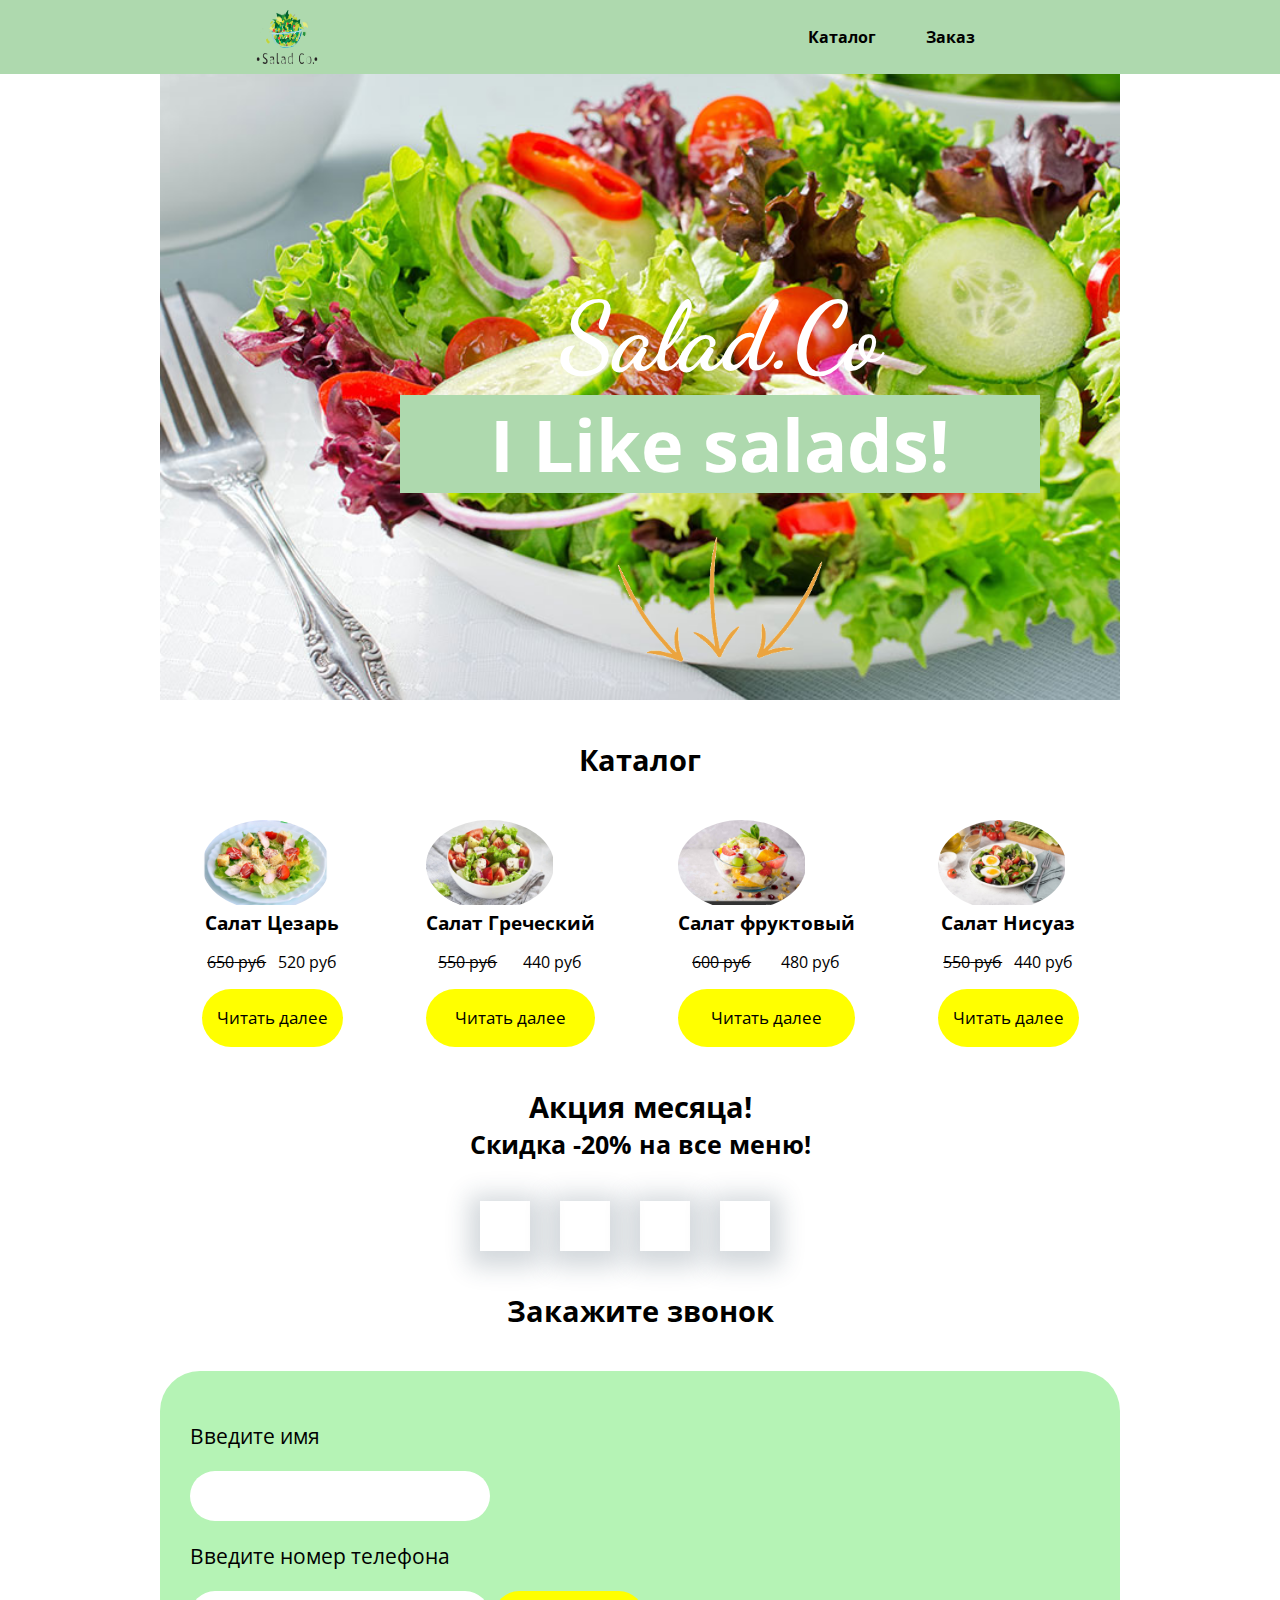
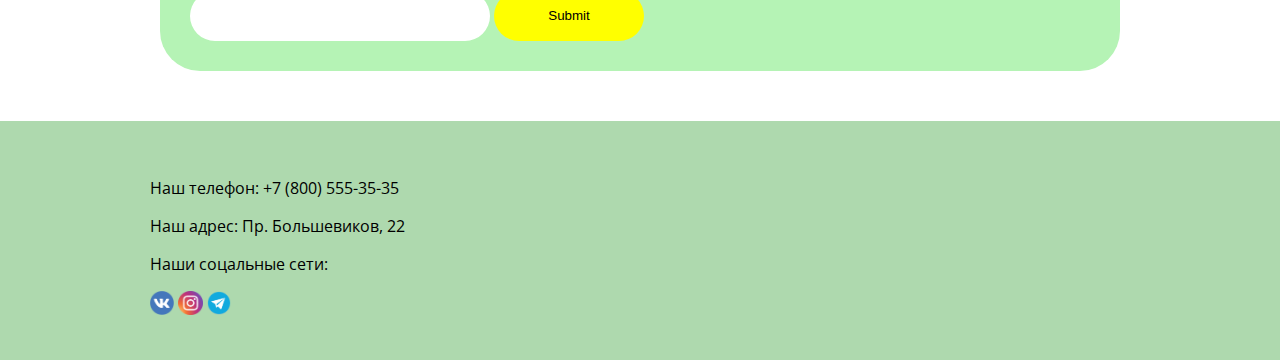
<file: index.html>
<!DOCTYPE html>
<html lang="en">
<head>
    <meta charset="UTF-8">
    <meta name="viewport" content="width=device-width, initial-scale=1.0">
    <link rel="stylesheet" href="style.css"> <!-- Подключение  стиилей-->
    <link rel="preconnect" href="https://fonts.googleapis.com">
    <link rel="preconnect" href="https://fonts.gstatic.com" crossorigin>
    <link href="https://fonts.googleapis.com/css2?family=Open+Sans:wght@400;600;700;800&display=swap" rel="stylesheet">
    <link href="https://fonts.googleapis.com/css2?family=Dancing+Script:wght@500;700&display=swap" rel="stylesheet">

    <title>foods</title>
</head>
<body>
    <!-- Верхняя часть с лого-->
    <header>
        <img src="static/img/logo.png" alt="">
        <nav>
            <p><a href="#cards">Каталог</a></p>
            <p><a href="#form">Заказ</a></p>
        </nav>
    </header>
    <!-- Главный экран с .gif -->
    <div class="container descr_container">
        <div class="main_header">
            <div class="main_header_title">
                <h1>Salad.Co</h1>
                <h2>I Like salads!</h2> 
            <img src="static/img/output-onlinegiftools.gif" alt="" class="gif">
            </div>
            
        </div>
    <!-- Блок с карточками блюд (карточки подгружаются с помощью JS)-->
    <div class="cards_block">
        <div class="block_header">
            <h3>Каталог</h3>
        </div>
        <div class="cards" id="cards"> 
        </div>
    </div>

    <!-- Блок с таймером (подгружается с помощью JS)-->
    <div class="promo_block">
        <div class="block_header">
            <h3>Акция месяца!</h3>
            <h4>Скидка -20% на все меню!</h4>
        </div>
        <div class="timer">
            <div class="days block_timer"></div>
            <div class="hours block_timer"></div>
            <div class="minutes block_timer"></div>
            <div class="seconds block_timer"></div>
        </div>
    </div>

    <!-- Форма (Появляение текста при отправке с использованием JS)-->
    <div class="input_block" id="form">
        <div class="block_header">
            <h3>Закажите звонок</h3>
        </div>
        <form action="" method="get" class="form">
        <label for=""><span><p>Введите имя</p></span><input type="text" name="name" id=""></label>
        <label for=""><span><p>Введите номер телефона</p></span><input type="text" name="phone" id=""></label>
        <input type="submit" class="input_btn">
    </form>
    </div>
</div>
<!-- Нижняя часть сайта -->
<footer>
    <p>Наш телефон: +7 (800) 555-35-35</p>
    <p>Наш адрес: Пр. Большевиков, 22</p>
    <div class="soc_icon">
        <p>Наши соцальные сети:</p>
        <a href="https://vk.com"><img src="static/img/vk.png" alt="" class="icon"></a>
        <a href="https://www.instagram.com/"><img src="static/img/inst.png" alt="" class="icon"></a>
        <a href="https://desktop.telegram.org/"><img src="static/img/tg.png" alt="" class="icon"></a>
    </div>
</footer>
<script src="script.js"></script>
</body>
</html>
</file>
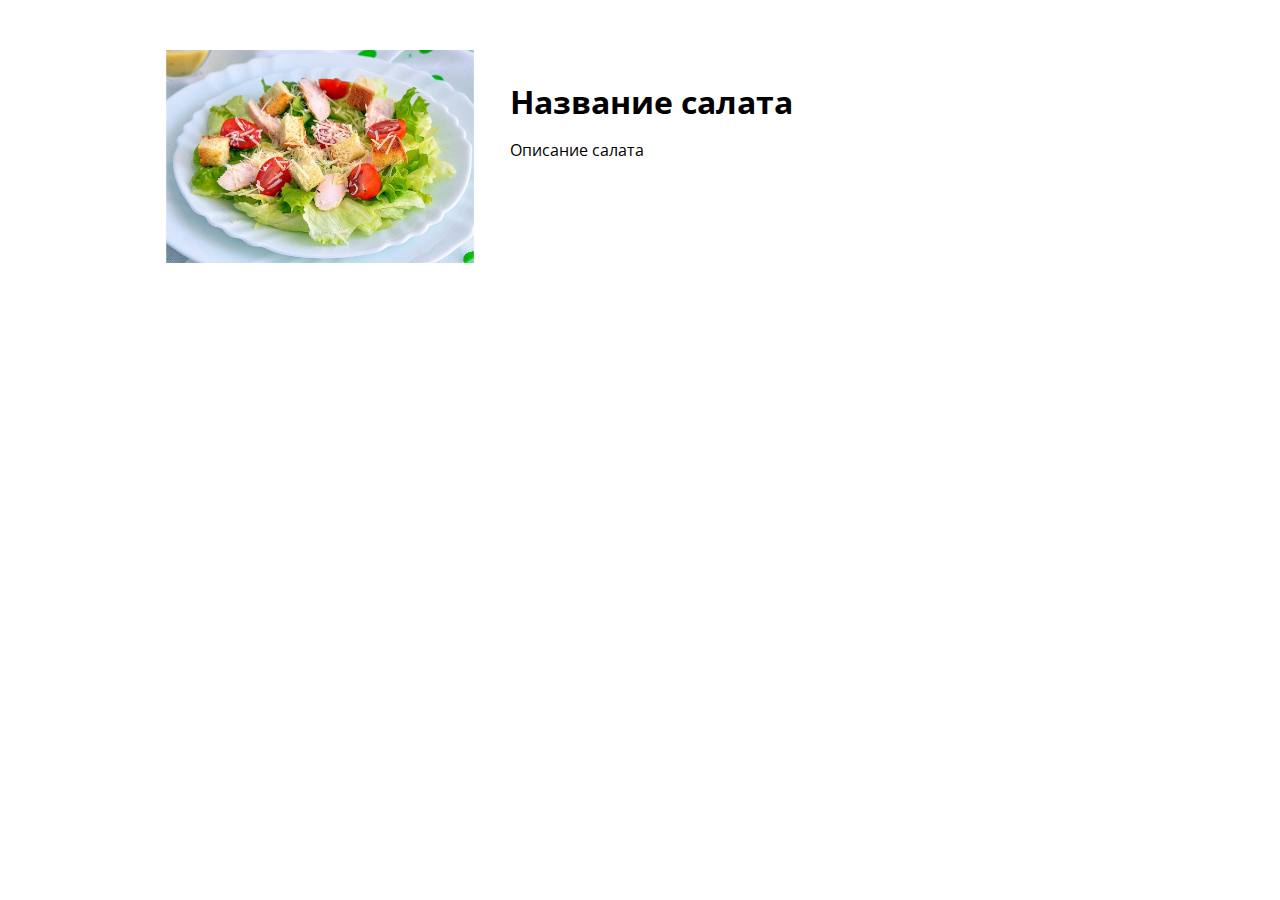
<file: descr_food.html>
<!DOCTYPE html>
<html lang="en">
<head>
    <meta charset="UTF-8">
    <meta name="viewport" content="width=device-width, initial-scale=1.0">
    <link rel="stylesheet" href="descr.css">
    <link href="https://fonts.googleapis.com/css2?family=Open+Sans:wght@400;600;700;800&display=swap" rel="stylesheet">
    <title>foods</title>
</head>
<body>
    <div class="container">
        <div class="descr">
        <img src="static/img/cezar.jpg" alt="">
        <div class="descr_text">
            <h1>Название салата</h1>
            <p>Описание салата</p>
        </div>
        </div>

    </div>
<script src="script.js"></script>
</body>
</html>
</file>
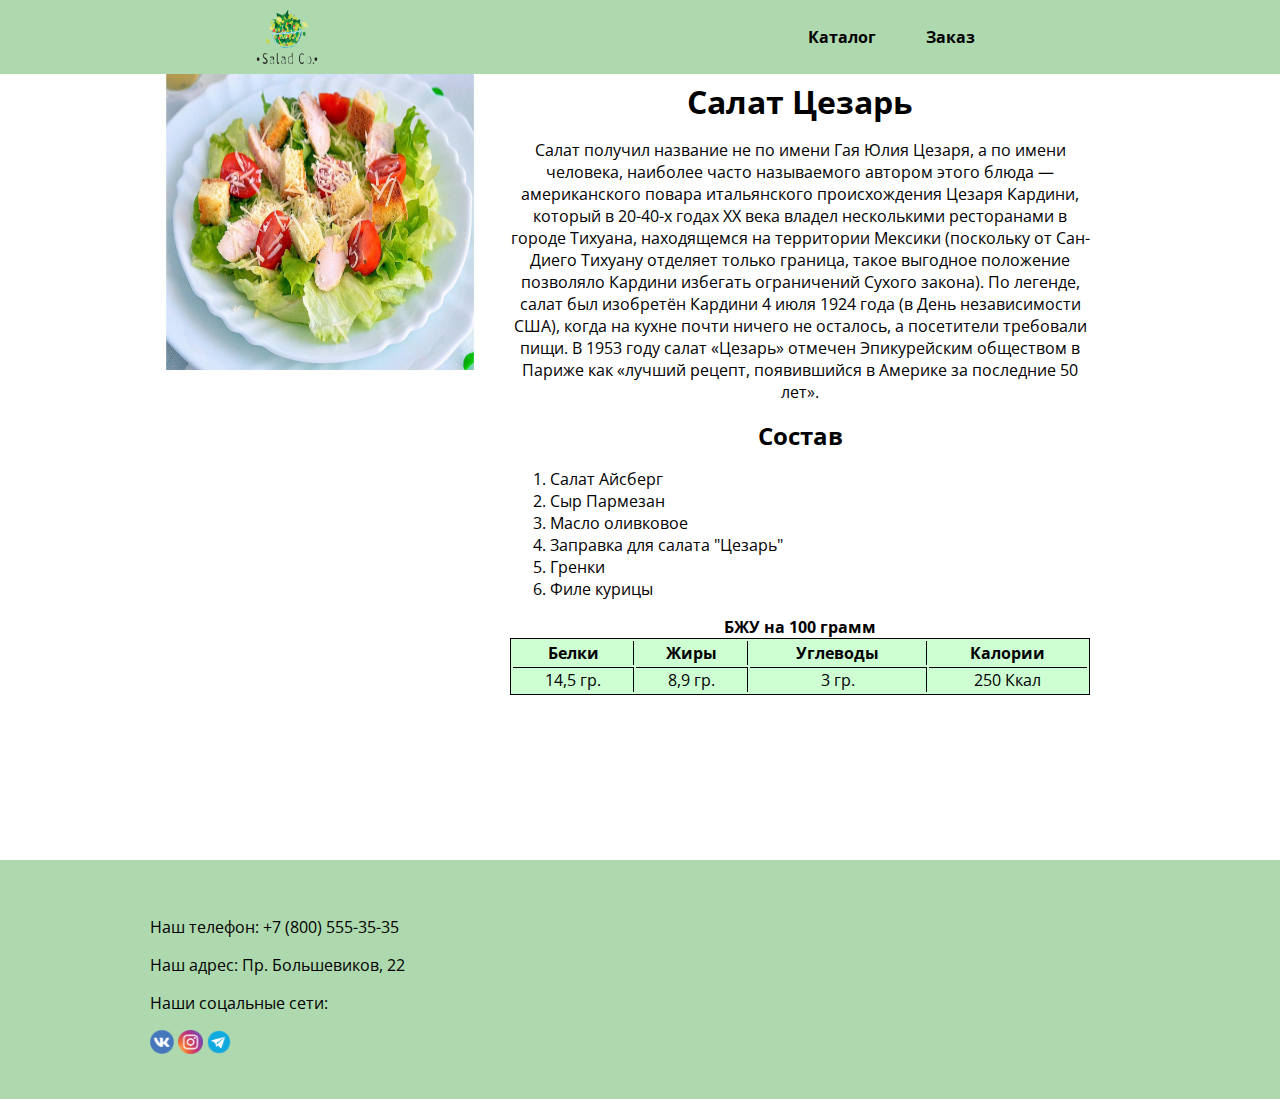
<file: descr_food_cezar.html>
<!DOCTYPE html>
<html lang="en">
<head>
    <meta charset="UTF-8">
    <meta name="viewport" content="width=device-width, initial-scale=1.0">
    <link rel="stylesheet" href="style.css"> <!-- Подключение  стиилей-->
    <link rel="stylesheet" href="descr.css"> <!-- Подключение  стиилей-->
    <link rel="preconnect" href="https://fonts.googleapis.com">
    <link rel="preconnect" href="https://fonts.gstatic.com" crossorigin>
    <link href="https://fonts.googleapis.com/css2?family=Open+Sans:wght@400;600;700;800&display=swap" rel="stylesheet">
    <title>foods</title>
</head>
<body>
    <!-- Верхняя часть сайта с лого -->
    <header>
        <img src="static/img/logo.png" alt="">
        <nav>
            <p><a href="index.html#cards">Каталог</a></p>
            <p><a href="index.html#form">Заказ</a></p>
        </nav>
    </header>
    <div class="container">
        <div class="descr">
            <!-- Фото блюда -->
            <img src="static/img/cezar.jpg" alt="">
        
        <!-- Блок с описанием -->
        <div class="descr_text">
            <!-- Название -->
            <h1>Салат Цезарь</h1>
            <!-- Описание -->
            <p>Салат получил название не по имени Гая Юлия Цезаря, а по имени человека, наиболее часто называемого автором этого блюда — американского повара итальянского происхождения Цезаря Кардини, который в 20-40-х годах XX века владел несколькими ресторанами в городе Тихуана, находящемся на территории Мексики (поскольку от Сан-Диего Тихуану отделяет только граница, такое выгодное положение позволяло Кардини избегать ограничений Сухого закона). По легенде, салат был изобретён Кардини 4 июля 1924 года (в День независимости США), когда на кухне почти ничего не осталось, а посетители требовали пищи. В 1953 году салат «Цезарь» отмечен Эпикурейским обществом в Париже как «лучший рецепт, появившийся в Америке за последние 50 лет».</p>
            <!-- Блок с составом (список) -->
            <div class="reciept">
                <h2>Состав</h2>
                <p><ol>
                    <li>Салат Айсберг</li>
                    <li>Сыр Пармезан</li>
                    <li>Масло оливковое</li>
                    <li>Заправка для салата "Цезарь"</li>
                    <li>Гренки</li>
                    <li>Филе курицы</li>

                </ol></p>
            </div>
            <!-- Блок с БЖУ (таблица) -->
            <div class="bju_table">
                <table>
                    <caption><h4>БЖУ на 100 грамм</h4></caption>
                    <tr>
                        <th>Белки</th>
                        <th>Жиры</th>
                        <th>Углеводы</th>
                        <th>Калории</th>
                    </tr>
                    <tr>
                        <td>14,5 гр.</td>
                        <td>8,9 гр.</td>
                        <td>3 гр.</td>
                        <td>250 Ккал</td>
                    </tr>
                </table>
            </div>
        </div>
        </div>

    </div>
    <!-- Нижняя чатсь сайта -->
    <footer>
        <p>Наш телефон: +7 (800) 555-35-35</p>
        <p>Наш адрес: Пр. Большевиков, 22</p>
        <div class="soc_icon">
            <p>Наши соцальные сети:</p>
            <a href="https://vk.com"><img src="static/img/vk.png" alt="" class="icon"></a>
            <a href="https://www.instagram.com/"><img src="static/img/inst.png" alt="" class="icon"></a>
            <a href="https://desktop.telegram.org/"><img src="static/img/tg.png" alt="" class="icon"></a>
        </div>
    </footer>
<script src="script.js"></script>
</body>
</html>
</file>
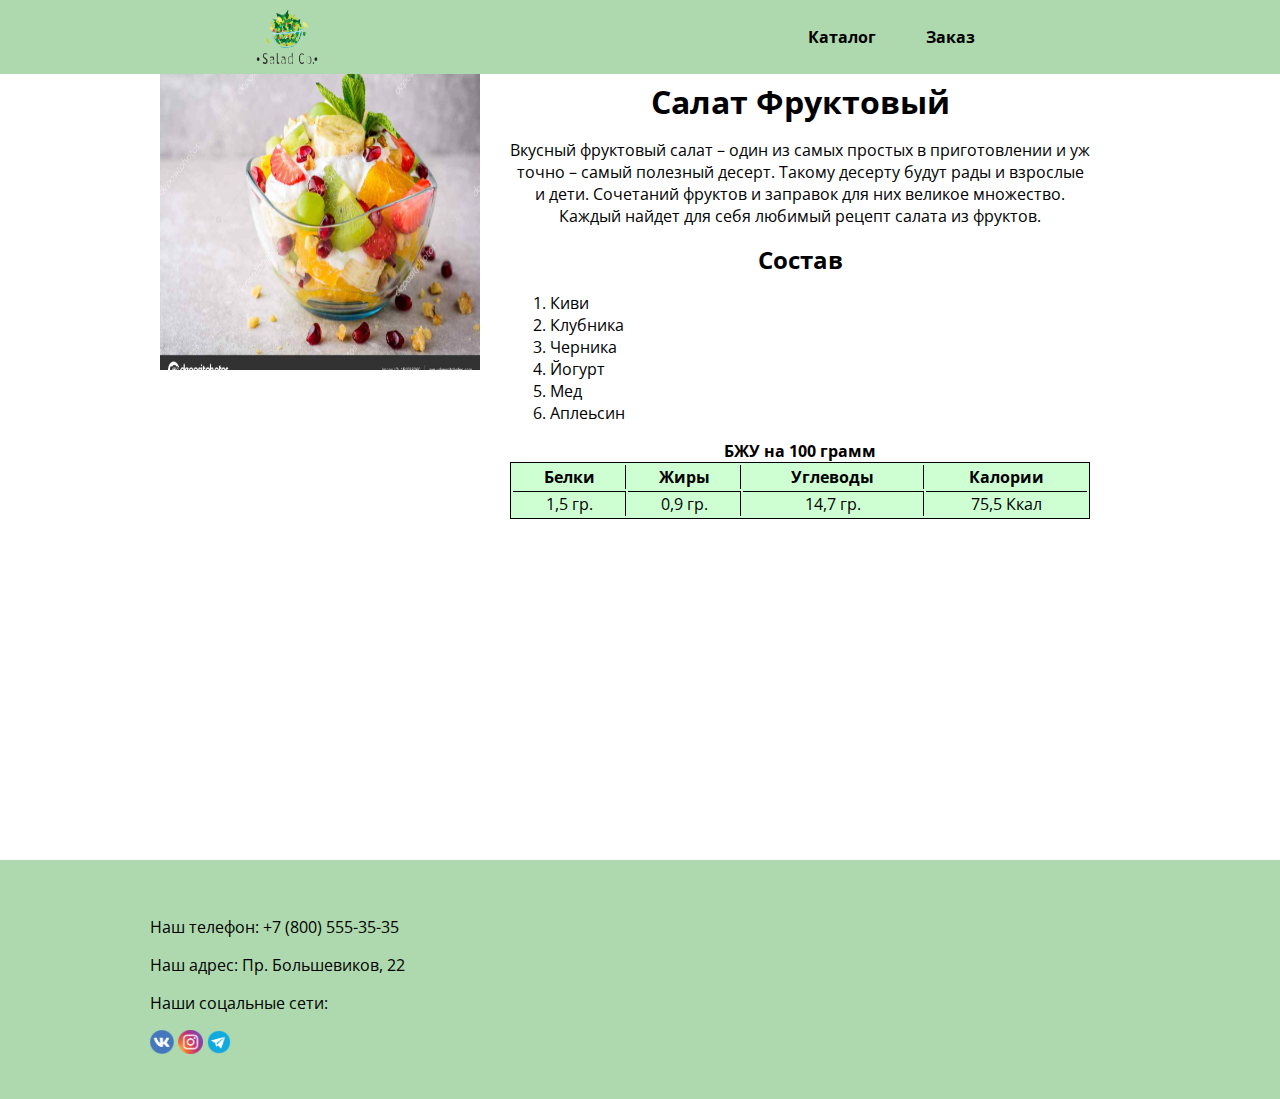
<file: descr_food_fruit.html>
<!DOCTYPE html>
<html lang="en">
<head>
    <meta charset="UTF-8">
    <meta name="viewport" content="width=device-width, initial-scale=1.0">

    <link rel="stylesheet" href="style.css">    <!-- Подключение  стиилей-->
    <link rel="stylesheet" href="descr.css">    <!-- Подключение  стиилей-->
    <link rel="preconnect" href="https://fonts.googleapis.com">
    <link rel="preconnect" href="https://fonts.gstatic.com" crossorigin>
    <link href="https://fonts.googleapis.com/css2?family=Open+Sans:wght@400;600;700;800&display=swap" rel="stylesheet">
    <title>foods</title>
</head>
<body>
    <!-- Верзняя часть сайта с лого -->
    <header>
        <img src="static/img/logo.png" alt="">
        <nav>
            <p><a href="index.html#cards">Каталог</a></p>
            <p><a href="index.html#form">Заказ</a></p>
        </nav>
    </header>
    <div class="container">
        <div class="descr">
            <!-- Фото блюда -->
            <img src="static/img/fruits.jpg" alt="">
        <!-- Блок с описанием -->
        <div class="descr_text">
            <h1>Салат Фруктовый</h1>
            <p>Вкусный фруктовый салат – один из самых простых в приготовлении и уж точно – самый полезный десерт. 
                Такому десерту будут рады и взрослые и дети. Сочетаний фруктов и заправок для них великое множество.
                 Каждый найдет для себя любимый рецепт салата из фруктов.</p>
                <!-- Блок с составом (список) -->
                 <div class="reciept">
                <h2>Состав</h2>
                <p>
                    <ol>
                        <li>Киви</li>
                        <li>Клубника</li>
                        <li>Черника</li>
                        <li>Йогурт</li>
                        <li>Мед</li>
                        <li>Аплеьсин</li>
                    </ol>
                </p>
            </div>
            <!-- Блок с БЖУ (таблица) -->
            <div class="bju_table">
                <table>
                    <caption><h4>БЖУ на 100 грамм</h4></caption>
                    <tr>
                        <th>Белки</th>
                        <th>Жиры</th>
                        <th>Углеводы</th>
                        <th>Калории</th>
                    </tr>
                    <tr>
                        <td>1,5 гр.</td>
                        <td>0,9 гр.</td>
                        <td>14,7 гр.</td>
                        <td>75,5 Ккал</td>
                    </tr>
                </table>
            </div>
        </div>
        </div>

    </div>
    <!-- Нижняя часть сайта -->
    <footer>
        <p>Наш телефон: +7 (800) 555-35-35</p>
        <p>Наш адрес: Пр. Большевиков, 22</p>
        <div class="soc_icon">
            <p>Наши соцальные сети:</p>
            <a href="https://vk.com"><img src="static/img/vk.png" alt="" class="icon"></a>
            <a href="https://www.instagram.com/"><img src="static/img/inst.png" alt="" class="icon"></a>
            <a href="https://desktop.telegram.org/"><img src="static/img/tg.png" alt="" class="icon"></a>
        </div>
    </footer>
<script src="script.js"></script>
</body>
</html>
</file>
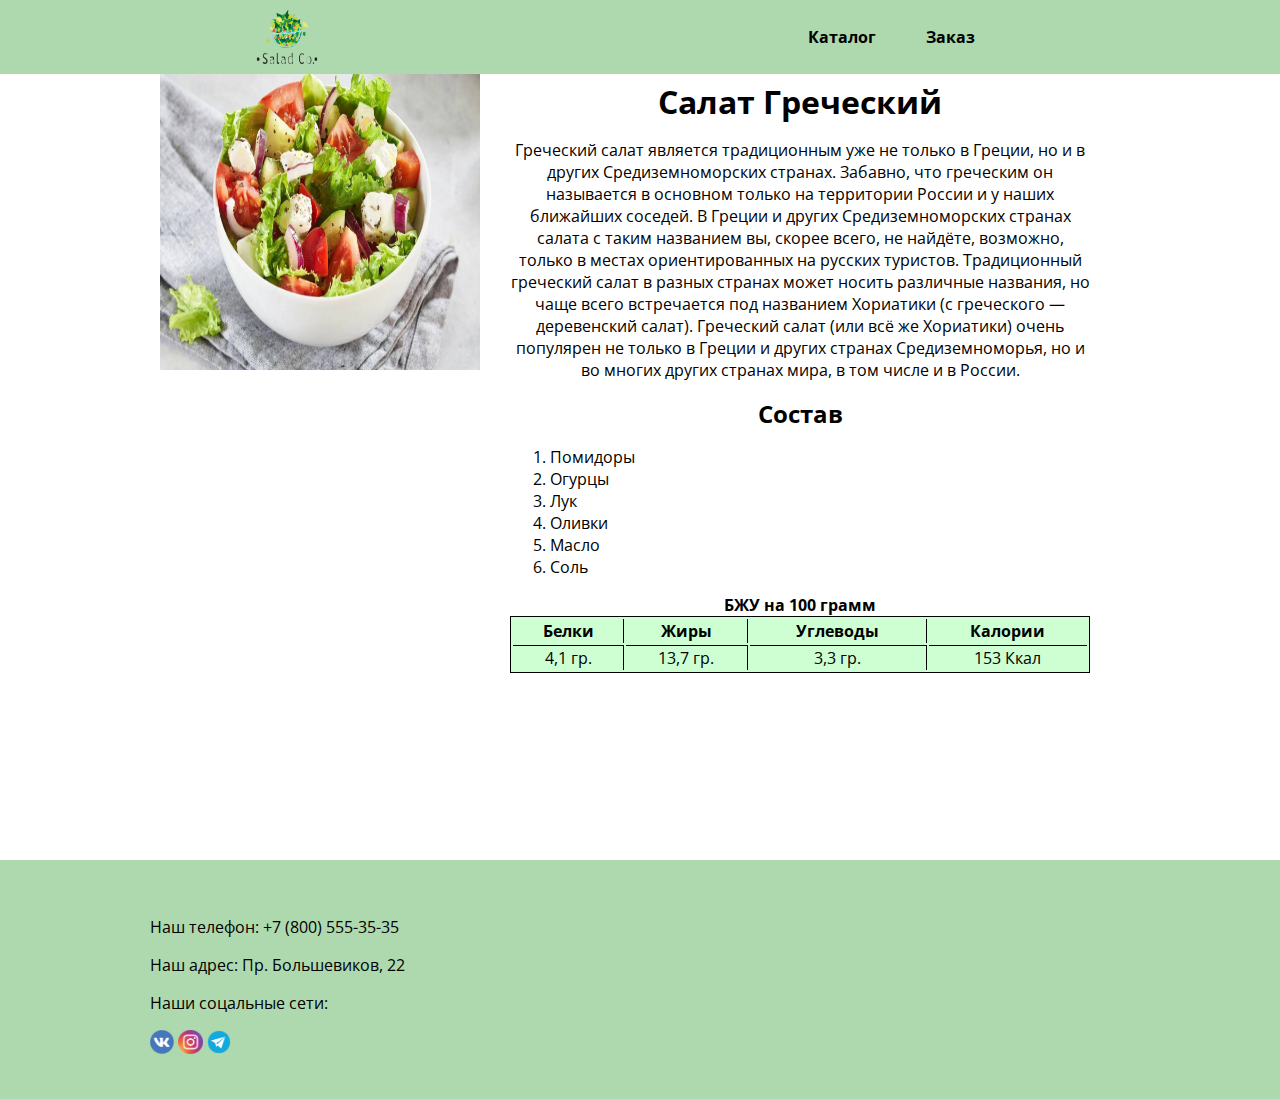
<file: descr_food_grech.html>
<!DOCTYPE html>
<html lang="en">
<head>
    <meta charset="UTF-8">
    <meta name="viewport" content="width=device-width, initial-scale=1.0">
    <link rel="stylesheet" href="style.css"> <!-- Подключение  стиилей-->
    <link rel="stylesheet" href="descr.css"> <!-- Подключение  стиилей-->
    <link rel="preconnect" href="https://fonts.googleapis.com">
    <link rel="preconnect" href="https://fonts.gstatic.com" crossorigin>
    <link href="https://fonts.googleapis.com/css2?family=Open+Sans:wght@400;600;700;800&display=swap" rel="stylesheet">
    <title>foods</title>
</head>
<body>
        <!-- Верхняя часть сайта с лого -->
    <header>
        <img src="static/img/logo.png" alt="">
        <nav>
            <p><a href="index.html#cards">Каталог</a></p>
            <p><a href="index.html#form">Заказ</a></p>
        </nav>
    </header>
    <div class="container">
        <div class="descr">
            <!-- Фото блюда -->
            <img src="static/img/grech.jpg" alt="">
        <!-- Блок с описанием -->
        <div class="descr_text">
            <h1>Салат Греческий</h1>
            <p>Греческий салат является традиционным уже не только в Греции, но и в других Средиземноморских странах.
                 Забавно, что греческим он называется в основном только на территории России и у наших ближайших соседей.
                  В Греции и других Средиземноморских странах салата с таким названием вы, скорее всего, не найдёте, возможно,
                   только в местах ориентированных на русских туристов. Традиционный греческий салат в разных странах может носить
                    различные названия, но чаще всего встречается под названием Хориатики (с греческого — деревенский салат).
                    Греческий салат (или всё же Хориатики) очень популярен не только в Греции и других странах Средиземноморья, 
                    но и во многих других странах мира, в том числе и в России.
            </p>
                <!-- Блок с составом (список) -->
                <div class="reciept">
                <h2>Состав</h2>
                <p>
                    <ol>
                        <li>Помидоры</li>
                        <li>Огурцы</li>
                        <li>Лук</li>
                        <li>Оливки</li>
                        <li>Масло</li>
                        <li>Соль</li>
                    </ol>
                </p>
            </div>
            <!-- Блок с БЖУ (таблица) -->
            <div class="bju_table">
                <table>
                    <caption><h4>БЖУ на 100 грамм</h4></caption>
                    <tr>
                        <th>Белки</th>
                        <th>Жиры</th>
                        <th>Углеводы</th>
                        <th>Калории</th>
                    </tr>
                    <tr>
                        <td>4,1 гр.</td>
                        <td>13,7 гр.</td>
                        <td>3,3 гр.</td>
                        <td>153 Ккал</td>
                    </tr>
                </table>
            </div>

        </div>
        </div>

    </div>
    <!-- Нижняя чатсь сайта -->
    <footer>
        <p>Наш телефон: +7 (800) 555-35-35</p>
        <p>Наш адрес: Пр. Большевиков, 22</p>
        <div class="soc_icon">
            <p>Наши соцальные сети:</p>
            <a href="https://vk.com"><img src="static/img/vk.png" alt="" class="icon"></a>
            <a href="https://www.instagram.com/"><img src="static/img/inst.png" alt="" class="icon"></a>
            <a href="https://desktop.telegram.org/"><img src="static/img/tg.png" alt="" class="icon"></a>
        </div>
    </footer>
<script src="script.js"></script>
</body>
</html>
</file>
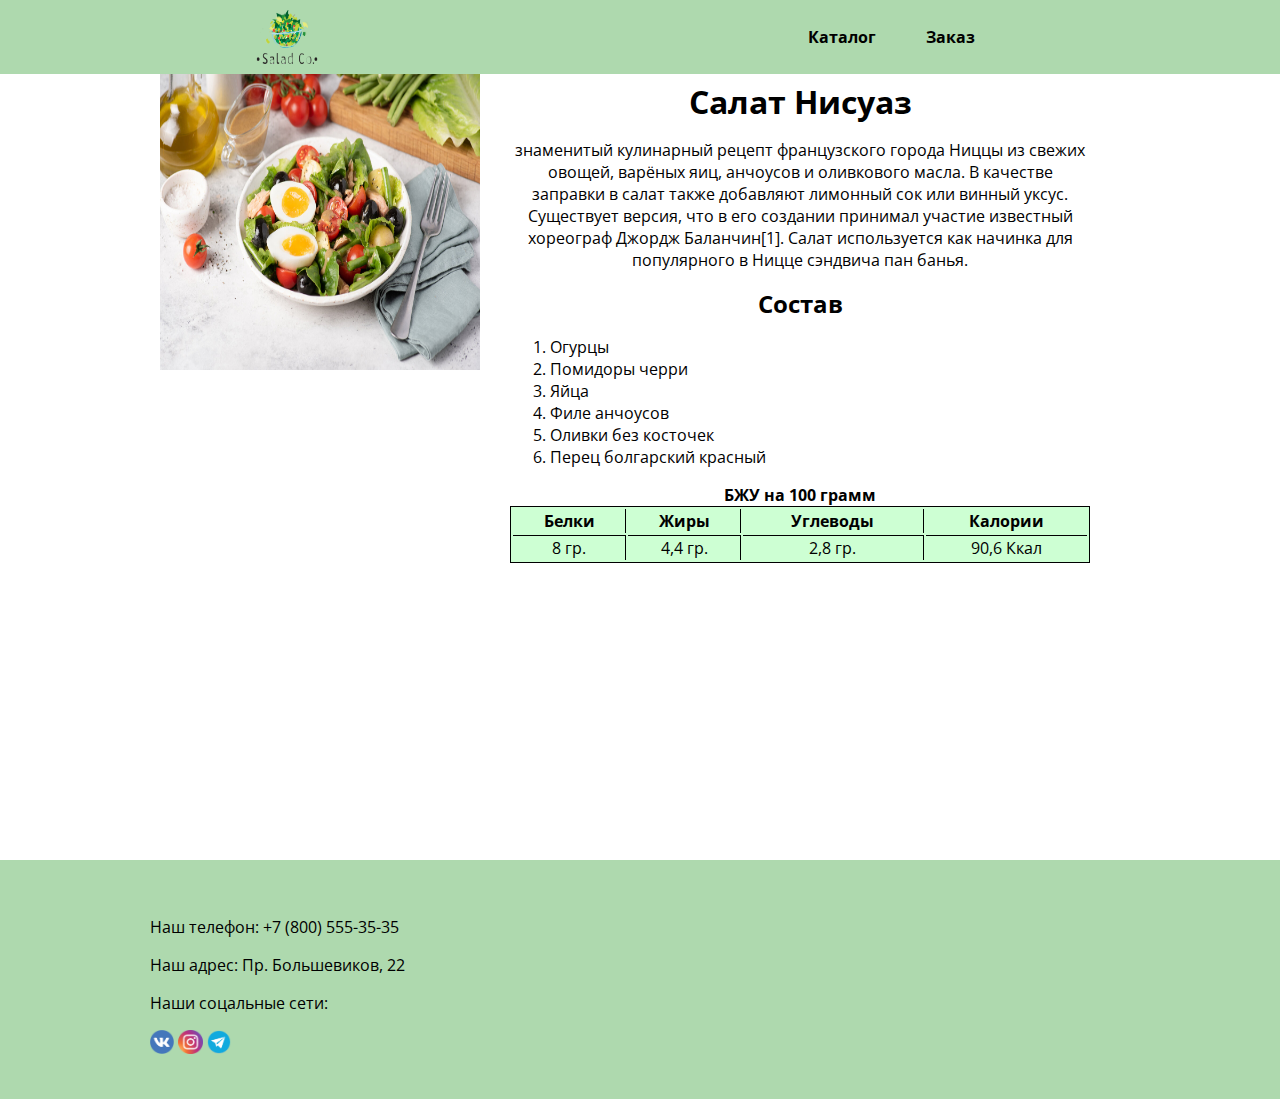
<file: descr_food_nisuaz.html>
<!DOCTYPE html>
<html lang="en">
<head>
    <meta charset="UTF-8">
    <meta name="viewport" content="width=device-width, initial-scale=1.0">
    <link rel="stylesheet" href="style.css"> <!-- Подключение  стиилей-->
    <link rel="stylesheet" href="descr.css"> <!-- Подключение  стиилей-->
    <link rel="preconnect" href="https://fonts.googleapis.com">
    <link rel="preconnect" href="https://fonts.gstatic.com" crossorigin>
    <link href="https://fonts.googleapis.com/css2?family=Open+Sans:wght@400;600;700;800&display=swap" rel="stylesheet">
    <title>foods</title>
</head>
<body>
        <!-- Верхняя часть сайта с лого -->
    <header>

        <img src="static/img/logo.png" alt="">
        <nav>
            <p><a href="index.html#cards">Каталог</a></p>
            <p><a href="index.html#form">Заказ</a></p>
        </nav>
    </header>
    <div class="container">
        <div class="descr">
        <!-- Фото блюда -->
            <img src="static/img/nisuaz.jpg" alt="">
        <!-- Блок с описанием -->
        <div class="descr_text">
            <h1>Салат Нисуаз</h1>
            <p> знаменитый кулинарный рецепт французского города Ниццы из свежих овощей, варёных яиц, анчоусов и оливкового масла.
                 В качестве заправки в салат также добавляют лимонный сок или винный уксус. Существует версия, что в его создании
                  принимал участие известный хореограф Джордж Баланчин[1]. Салат используется как начинка для популярного в Ницце 
                  сэндвича пан банья.</p>
            <!-- Блок с составом (список) -->
            <div class="reciept">
                <h2>Состав</h2>
                <p><ol>
                    <li>Огурцы </li>
                    <li>Помидоры черри</li>
                    <li>Яйца</li>
                    <li>Филе анчоусов</li>
                    <li>Оливки без косточек</li>
                    <li>Перец болгарский красный</li>

                </ol></p>
            </div>
            <!-- Блок с БЖУ (таблица) -->
            <div class="bju_table">
                <table>
                    <caption><h4>БЖУ на 100 грамм</h4></caption>
                    <tr>
                        <th>Белки</th>
                        <th>Жиры</th>
                        <th>Углеводы</th>
                        <th>Калории</th>
                    </tr>
                    <tr>
                        <td>8 гр.</td>
                        <td>4,4 гр.</td>
                        <td>2,8 гр.</td>
                        <td>90,6 Ккал</td>
                    </tr>
                </table>
            </div>
        </div>
        </div>

    </div>
    <!-- Нижняя чатсь сайта -->
    <footer>
        <p>Наш телефон: +7 (800) 555-35-35</p>
        <p>Наш адрес: Пр. Большевиков, 22</p>
        <div class="soc_icon">
            <p>Наши соцальные сети:</p>
            <a href="https://vk.com"><img src="static/img/vk.png" alt="" class="icon"></a>
            <a href="https://www.instagram.com/"><img src="static/img/inst.png" alt="" class="icon"></a>
            <a href="https://desktop.telegram.org/"><img src="static/img/tg.png" alt="" class="icon"></a>
        </div>
    </footer>
<script src="script.js"></script>
</body>
</html>
</file>
<file: style.css>
body{
    font-family: 'Open Sans', sans-serif;
    padding: 0;
    margin: 0;
    width: 100%;
    
}
.container{
    width: 75%;
    margin: 0 auto;
    text-align: center;

}

*{
    box-sizing: border-box;

}
h1,h2,h3,h4,h5,h6,header{
    margin: 0;
    padding: 0;
}
header{
    padding: 10px;
    margin: 0;
    background-color:rgb(174, 217, 174);
    text-align: center;
    position: fixed;
    width: 100%;
    display: flex;
    justify-content: space-around;
}
header img {
    max-width: 5vw;
}
header nav{
    display: flex;
    color:white
}
header nav p{
    margin-right: 50px;
    font-weight: bold;

}

a:active, /* активная/посещенная ссылка */
a:hover,  /* при наведении */
a {
  text-decoration: none;
  color: #000000;
}

.main_header{
    background: url(static/img/main_header2.jpg) no-repeat;
    background-size: cover;
    height:700px;
    color: #ffffff;
    font-size:xxx-large;
    align-items:center;
    justify-content:center;
    position: relative;
    z-index: -1;
    width: 100%;
}

.main_header h1{
    font-family: 'Dancing Script', cursive;
}
.main_header h2{
    background-color: rgb(174, 217, 174);
    
}
.main_header_title{
    position: absolute;
    top: 40%;
    left: 25%;

}

.gif{
    width: 35%;
}

.block_header{
    margin: 40px 0;
    font-size: 25px;
}

.cards{
    display: flex;
    justify-content: space-around;
    align-items:flex-start;
}

.card{
    text-align: center;
}

.card:hover h3{

    border-bottom: solid 2px;
}

.food_img img{
    max-width: 100%;
    max-height: 100%;
    object-fit: fill;
}

.food_img{ 
    border-radius: 50% 50%; 
    width: 10vw;
    max-height: 10vw;
    overflow: hidden;
}


.btn_more{
    background-color: rgb(255, 255, 0);
    border-radius: 30px;
    padding: 0.1px 15px;
    font-size: 17px;
    font:#ffff;
}

.price{
    display: flex;
    justify-content: space-around;
}
.old_price{
    text-decoration: line-through;
}

form{
    background-color: #b5f3b5;
    text-align: left;
    padding: 30px;
    border-radius: 40px;
}
label{
    font-size: 21px;
}
input{
    width: 300px;
    height: 50px;
    border-radius: 30px;
    border: 0px;
    padding-left: 30px;
}
.input_btn{
    background-color: rgb(255, 255, 0);
    width: 150px;
    padding: 0;
}

footer{
    margin-top: 50px;
    background-color: rgb(174, 217, 174);
    padding: 40px 150px;
}
.icon{
    max-width: 1.9vw;
    max-height:1.9vw;
    object-fit: cover;
}
.timer{
    display: flex;
    font-size: large;
    justify-content: center;
}

.block_timer{
    margin-right: 30px;
    padding: 25px;
    -webkit-box-shadow: 0px 5px 25px 11px rgba(34, 60, 80, 0.2);
    -moz-box-shadow: 0px 5px 25px 11px rgba(34, 60, 80, 0.2);
    box-shadow: 0px 5px 25px 11px rgba(34, 60, 80, 0.2);
}
.block_timer p{
    margin: 0;
}
.block_timer span{
    display: block;
    font-size: xx-large;
}
</file>
<file: descr.css>
body{
    width: 100%;
    margin: 0;
    font-family: 'Open Sans', sans-serif;
}
.container{
    width: 75%;
    margin: 0 auto;
    height: 90vh;
    padding-top: 50px;
}

*{
    box-sizing: border-box;
}
h1,h2,h3,h4,h5,h6, img, div{
    margin: 0;
    padding: 0;
}
a:active, /* активная/посещенная ссылка */
a:hover,  /* при наведении */
a {
  text-decoration: none;
  color: #000000;
}

header{
    margin: 0;
    background-color:rgb(174, 217, 174);
    text-align: center;
    position: fixed;
    width: 100%;
    display: flex;
    justify-content: space-around;
    padding: 10px;
}
header img {
    max-width: 5vw;
}
header nav{
    display: flex;
    color:white
}
header nav p{
    margin-right: 50px;
    font-weight: bold;

}
.descr{
    display: flex;
    width: 100%;
}

.descr img{
    max-width: 25vw;

    max-height: 25vw;
}

.descr_text{
    margin: 30px;
}


table{

    width: 100%;
}
table{
    border: 1px solid;
    text-align:center;
    background-color:rgb(205, 255, 211)
}
td:not(:last-child),th:not(:last-child){
    border-right:1px solid;

}
td{
    border-top: 1px solid;
}
li{
    text-align: left;
}
</file>
